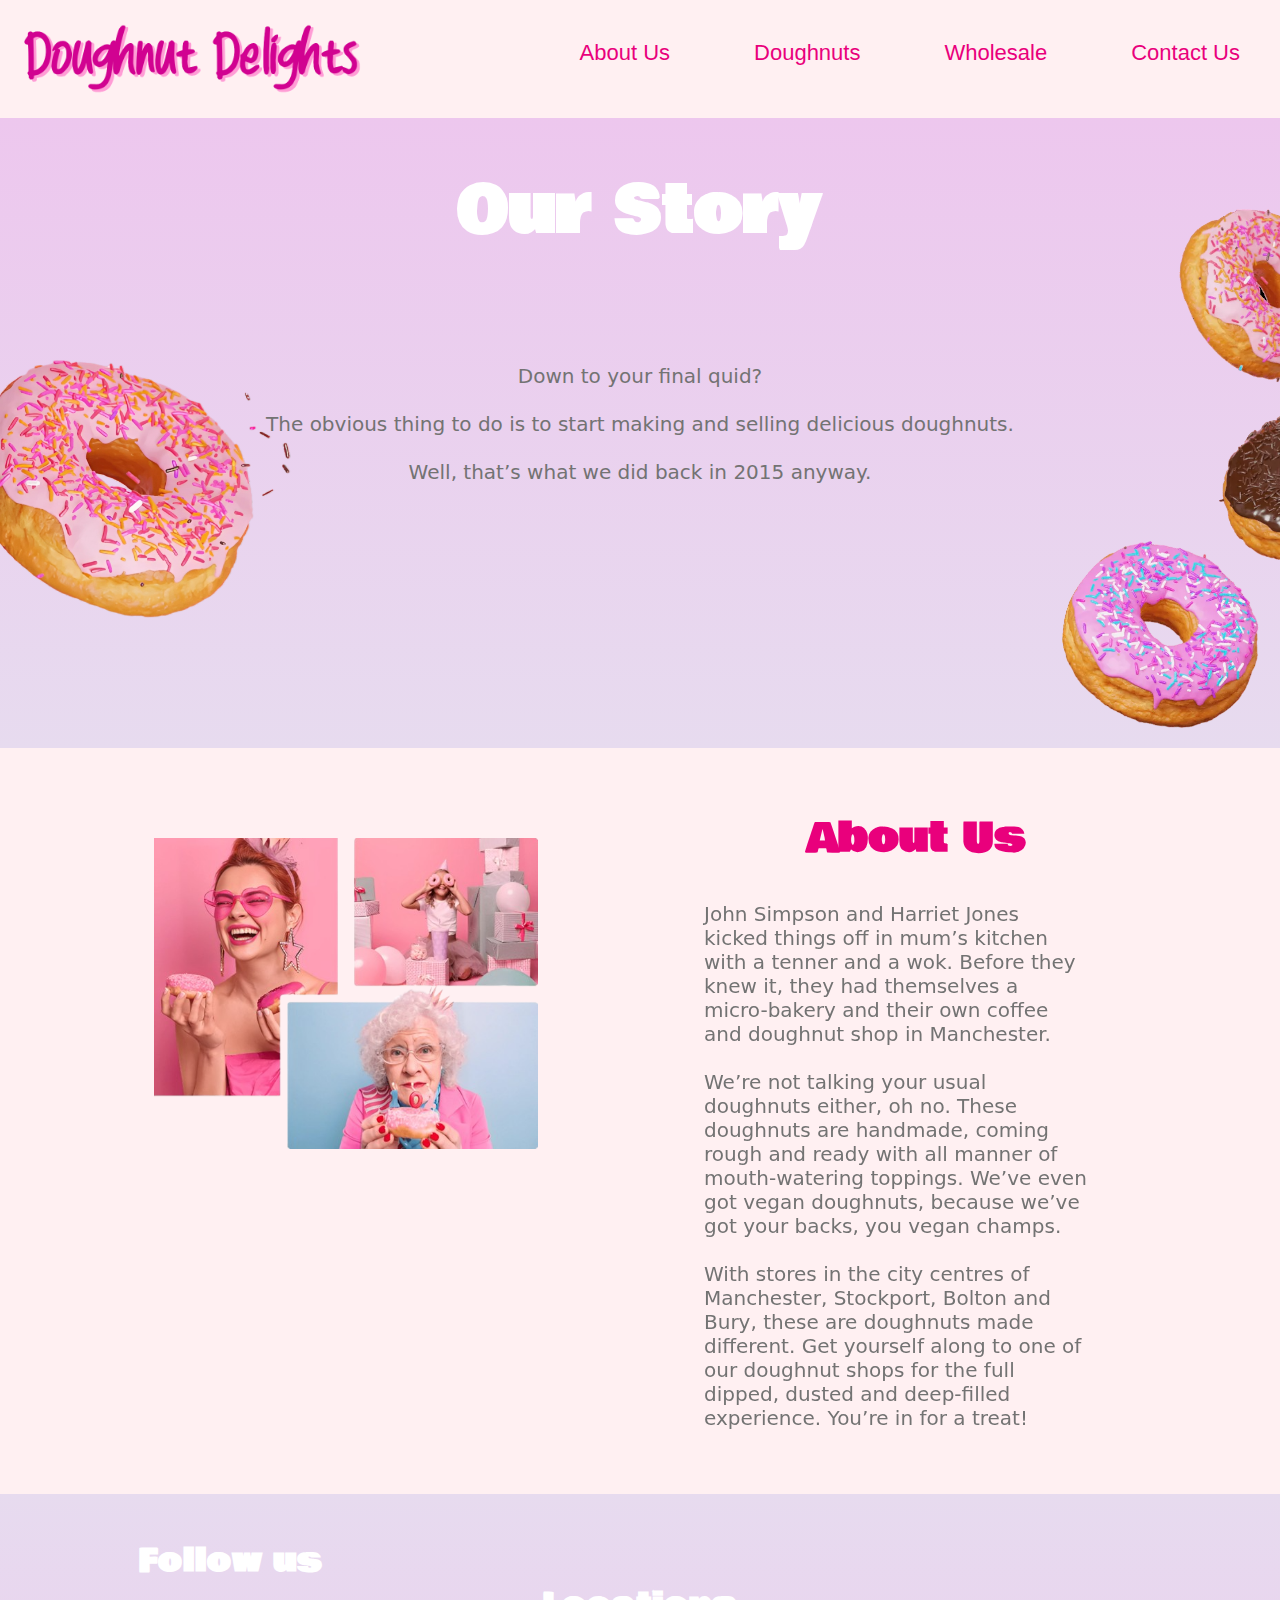
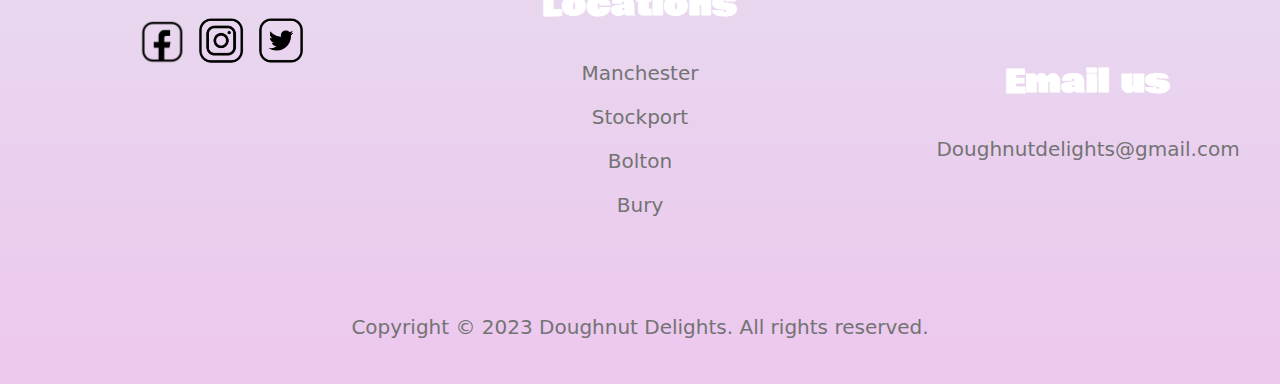
<file: AboutUs.html>
<!DOCTYPE html>
<html>
<head>
	<title>About Us</title>
    <link rel="icon" type="image/x-icon" href="assets/Favicon.ico"> <!-- Website icon-->
    <link href="https://unpkg.com/aos@2.3.1/dist/aos.css" rel="stylesheet"> <!-- Scroll animation link-->
    <link rel="stylesheet" href="https://cdnjs.cloudflare.com/ajax/libs/animate.css/4.1.1/animate.min.css"/>
    <link rel="preconnect" href="https://fonts.googleapis.com">
<link rel="preconnect" href="https://fonts.gstatic.com" crossorigin>
<link href="https://fonts.googleapis.com/css2?family=Bowlby+One&display=swap" rel="stylesheet">
    <meta name="viewport" content="width=device-width, initial-scale=1.0">
	<link href="AboutUs.css" rel="stylesheet" /> <!-- Links the html with the css-->
</head>
<body>
    <div class="grid-container">
        <!-- The header section starts here -->
        <div class="header">
            <a href="index.html"><img alt="Logo" src="assets/Logo.png" class="logo"></a> 
                <div class="navbar"> 
                    <a href="AboutUs.html">About Us</a>
                    <a href="Doughnuts.html">Doughnuts</a>
                    <a href="Wholesales.html">Wholesale</a>
                    <a href="ContactUs.html">Contact Us</a>
                </div>
        </div>
        <!-- The header section ends here -->

        <!-- The hero section starts here -->
        <div class="hero">
            <h1>Our Story</h1>
            <p>Down to your final quid?<br>
                <br>The obvious thing to do is to start making and selling delicious doughnuts.<br>
                <br>Well, that’s what we did back in 2015 anyway.</p>
                <img alt="donought" src="assets/AboutUsPageImg1.png" class="image1">
                <img alt="donought" src="assets/AboutUsPageImg2.png" class="image2">
        </div>
        <!-- The hero section ends here -->

        <!-- The main section starts here -->
        <div class="main" data-aos="zoom-in">
            <img alt="image" src="assets/AboutUsPageImg3.png" class="image3">
            <h2>About Us</h2>
            <p>John Simpson and Harriet Jones kicked things off in mum’s kitchen with a tenner and a wok. Before they knew it, they had themselves a micro-bakery and their own coffee and doughnut shop in Manchester.<br>
                <br>We’re not talking your usual doughnuts either, oh no. These doughnuts are handmade, coming rough and ready with all manner of mouth-watering toppings. We’ve even got vegan doughnuts, because we’ve got your backs, you vegan champs.<br>
                <br>With stores in the city centres of Manchester, Stockport, Bolton and Bury, these are doughnuts made different. Get yourself along to one of our doughnut shops for the full dipped, dusted and deep-filled experience. You’re in for a treat!</p>
        </div>
        <!-- The main section ends here -->

        <!-- The footer section starts here -->
        <div class="footer">
            <div class="followus">
                <h3>Follow us</h3>
                <a href="https://www.facebook.com/"><img alt="Facebook" src="assets/footer3.png" class="icons"></a>
                <a href="https://www.instagram.com/"><img alt="Instagram" src="assets/footer2.png" class="icons"></a>
                <a href="https://twitter.com/"><img alt="Twitter" src="assets/footer1.png" class="icons"></a>
            </div>

            <div class="location">
                <h3>Locations</h3>
                <a href="https://www.google.com/maps/place/Manchester/@53.4723272,-2.293502,12z/data=!3m1!4b1!4m6!3m5!1s0x487a4d4c5226f5db:0xd9be143804fe6baa!8m2!3d53.4807593!4d-2.2426305!16zL20vMDUyYnc"><p>Manchester</p></a>
                <a href="https://www.google.com/maps/place/Stockport/@53.4175607,-2.1840812,13z/data=!3m1!4b1!4m6!3m5!1s0x487a3515ca33c427:0xf418f67b823efe48!8m2!3d53.4106316!4d-2.1575332!16zL20vMDFyd2Zf"><p>Stockport</p></a>
                <a href="https://www.google.com/maps/place/Bolton/@53.589874,-2.489338,13z/data=!3m1!4b1!4m6!3m5!1s0x487b0629dc3b1c93:0xcaa40cfafe557822!8m2!3d53.5768647!4d-2.4282192!16zL20vMDF6ZnJ0"><p>Bolton</p></a>
                <a href="https://www.google.com/maps/place/Bury/@53.5972794,-2.3322285,13z/data=!3m1!4b1!4m6!3m5!1s0x487ba2d7be45c869:0x5ecbd6be7ddd28b4!8m2!3d53.5933498!4d-2.2966054!16zL20vMDFyd2Jk"><p>Bury</p></a>
            </div>

            <div class="email">
                <h3>Email us</h3>
                <p>Doughnutdelights@gmail.com</p>
            </div>
            <p class="copyright">Copyright © 2023 Doughnut Delights. All rights reserved.</p>
        </div>
        <!-- The footer section ends here -->
    </div>
    <!-- The script below links the js file with the html -->
    <script src="Doughnuts.js"></script>
    <script src="Doughnuts.js" defer></script>
    <script src="https://unpkg.com/aos@2.3.1/dist/aos.js"></script>
    <script>
        AOS.init();
      </script>
</body>
</html>
</file>
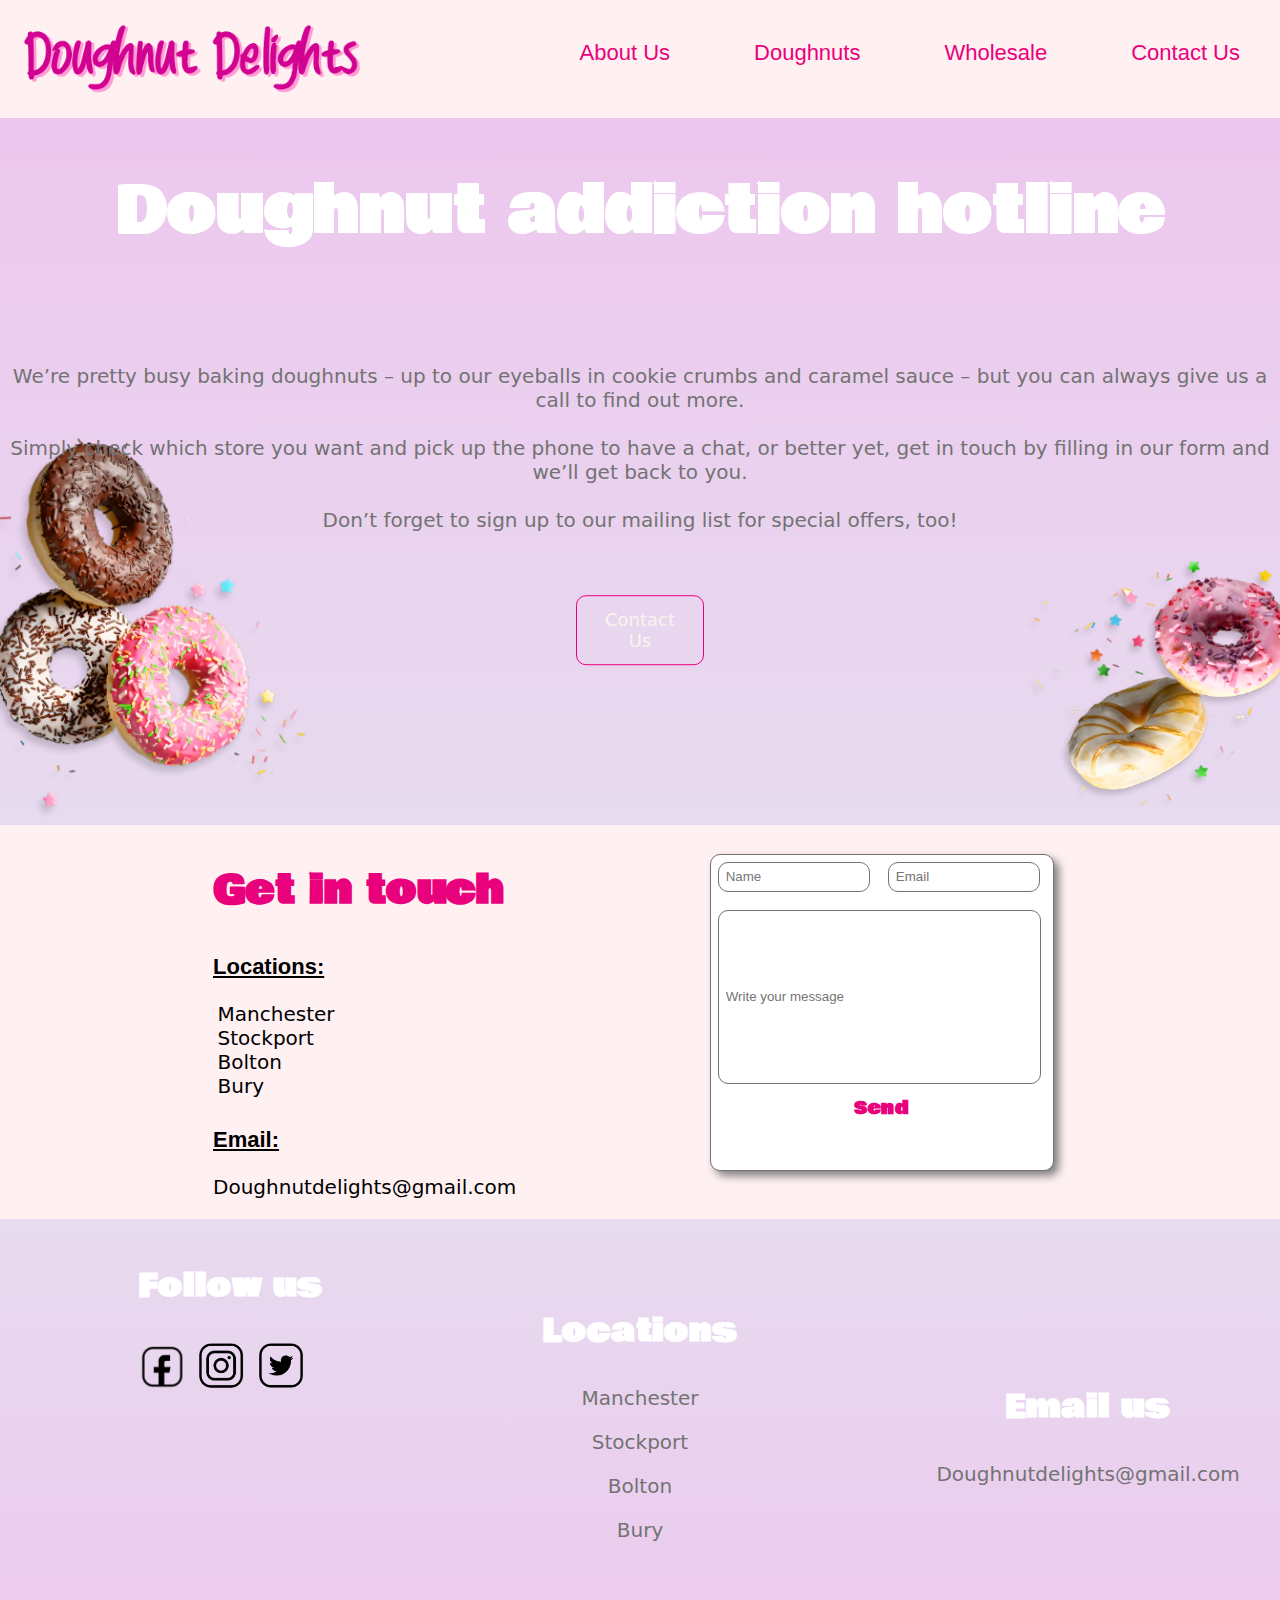
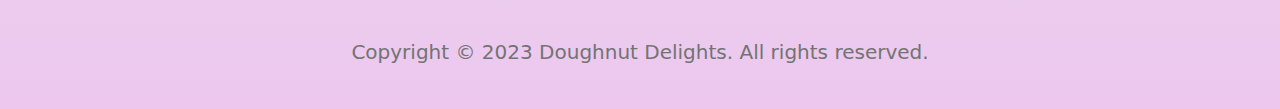
<file: ContactUs.html>
<!DOCTYPE html>
<html>
<head>
	<title>Contact Us</title>
    <link rel="icon" type="image/x-icon" href="assets/Favicon.ico"> <!-- Website icon-->
    <link href="https://unpkg.com/aos@2.3.1/dist/aos.css" rel="stylesheet"> <!-- Scroll animation link-->
    <link rel="stylesheet" href="https://cdnjs.cloudflare.com/ajax/libs/animate.css/4.1.1/animate.min.css"/>
    <link rel="preconnect" href="https://fonts.googleapis.com">
<link rel="preconnect" href="https://fonts.gstatic.com" crossorigin>
<link href="https://fonts.googleapis.com/css2?family=Bowlby+One&display=swap" rel="stylesheet">
    <meta name="viewport" content="width=device-width, initial-scale=1.0">
	<link href="ContactUs.css" rel="stylesheet" /> <!-- Links the html with the css-->
</head>
<body>
    <div class="grid-container">
        <!-- The header section starts here -->
        <div class="header">
            <a href="index.html"><img alt="Logo" src="assets/Logo.png" class="logo"></a> 
                <div class="navbar"> 
                    <a href="AboutUs.html">About Us</a>
                    <a href="Doughnuts.html">Doughnuts</a>
                    <a href="Wholesales.html">Wholesale</a>
                    <a href="ContactUs.html">Contact Us</a>
                </div>
        </div>
        <!-- The header section ends here -->

        <!-- The hero section starts here -->
        <div class="hero">
            <h1>Doughnut addiction hotline</h1>
            <p>We’re pretty busy baking doughnuts – up to our eyeballs in cookie crumbs and caramel sauce – but you can always give us a call to find out more.<br>
                <br>Simply check which store you want and pick up the phone to have a chat, or better yet, get in touch by filling in our form and we’ll get back to you.<br>
                <br>Don’t forget to sign up to our mailing list for special offers, too!</p>
                <a href="#main"><button class="button1">Contact Us</button></a>
                <img alt="donought" src="assets/ContactUsPage1.png" class="image1">
                <img alt="donought" src="assets/ContactUsPage2.png" class="image2">
        </div>
        <!-- The hero section ends here -->

        <!-- The main section starts here -->
        <div id="main">
            <h2>Get in touch</h2>
            <div class="main_location">
               <h4>Locations:</h4>
               <ul>
                <li>Manchester</li>
                <li>Stockport</li>
                <li>Bolton</li>
                <li>Bury</li>
              </ul>
            </div>
            <div class="main_email">
                <h4>Email:</h4>
                <p>Doughnutdelights@gmail.com</p>
            </div>
            
        </div>

        <div class="form">
            <input type="text" id="name" name="name" placeholder="Name">

            <input type="text" id="email" name="email" placeholder="Email"><br>

            <br><input type="text" id="message" name="message" placeholder="Write your message">

            

            <div class="popup" onclick="myFunction()">Send
                <span class="popuptext" id="myPopup">Your message has been sent</span>
              </div>
        </div>
        <!-- The main section ends here -->

        <!-- The footer section starts here -->
        <div class="footer">
            <div class="followus">
                <h3>Follow us</h3>
                <a href="https://www.facebook.com/"><img alt="Facebook" src="assets/footer3.png" class="icons"></a>
                <a href="https://www.instagram.com/"><img alt="Instagram" src="assets/footer2.png" class="icons"></a>
                <a href="https://twitter.com/"><img alt="Twitter" src="assets/footer1.png" class="icons"></a>
            </div>

            <div class="location">
                <h3>Locations</h3>
                <a href="https://www.google.com/maps/place/Manchester/@53.4723272,-2.293502,12z/data=!3m1!4b1!4m6!3m5!1s0x487a4d4c5226f5db:0xd9be143804fe6baa!8m2!3d53.4807593!4d-2.2426305!16zL20vMDUyYnc"><p>Manchester</p></a>
                <a href="https://www.google.com/maps/place/Stockport/@53.4175607,-2.1840812,13z/data=!3m1!4b1!4m6!3m5!1s0x487a3515ca33c427:0xf418f67b823efe48!8m2!3d53.4106316!4d-2.1575332!16zL20vMDFyd2Zf"><p>Stockport</p></a>
                <a href="https://www.google.com/maps/place/Bolton/@53.589874,-2.489338,13z/data=!3m1!4b1!4m6!3m5!1s0x487b0629dc3b1c93:0xcaa40cfafe557822!8m2!3d53.5768647!4d-2.4282192!16zL20vMDF6ZnJ0"><p>Bolton</p></a>
                <a href="https://www.google.com/maps/place/Bury/@53.5972794,-2.3322285,13z/data=!3m1!4b1!4m6!3m5!1s0x487ba2d7be45c869:0x5ecbd6be7ddd28b4!8m2!3d53.5933498!4d-2.2966054!16zL20vMDFyd2Jk"><p>Bury</p></a>
            </div>

            <div class="email">
                <h3>Email us</h3>
                <p>Doughnutdelights@gmail.com</p>
            </div>
            <p class="copyright">Copyright © 2023 Doughnut Delights. All rights reserved.</p>
        </div>
        <!-- The footer section ends here -->
    </div>
    <!-- The script below links the js file with the html -->
    <script src="Doughnuts.js"></script>
    <script src="Doughnuts.js" defer></script>
    <script src="https://unpkg.com/aos@2.3.1/dist/aos.js"></script>
    <script>
        AOS.init();
      </script>
</body>
</html>
</file>
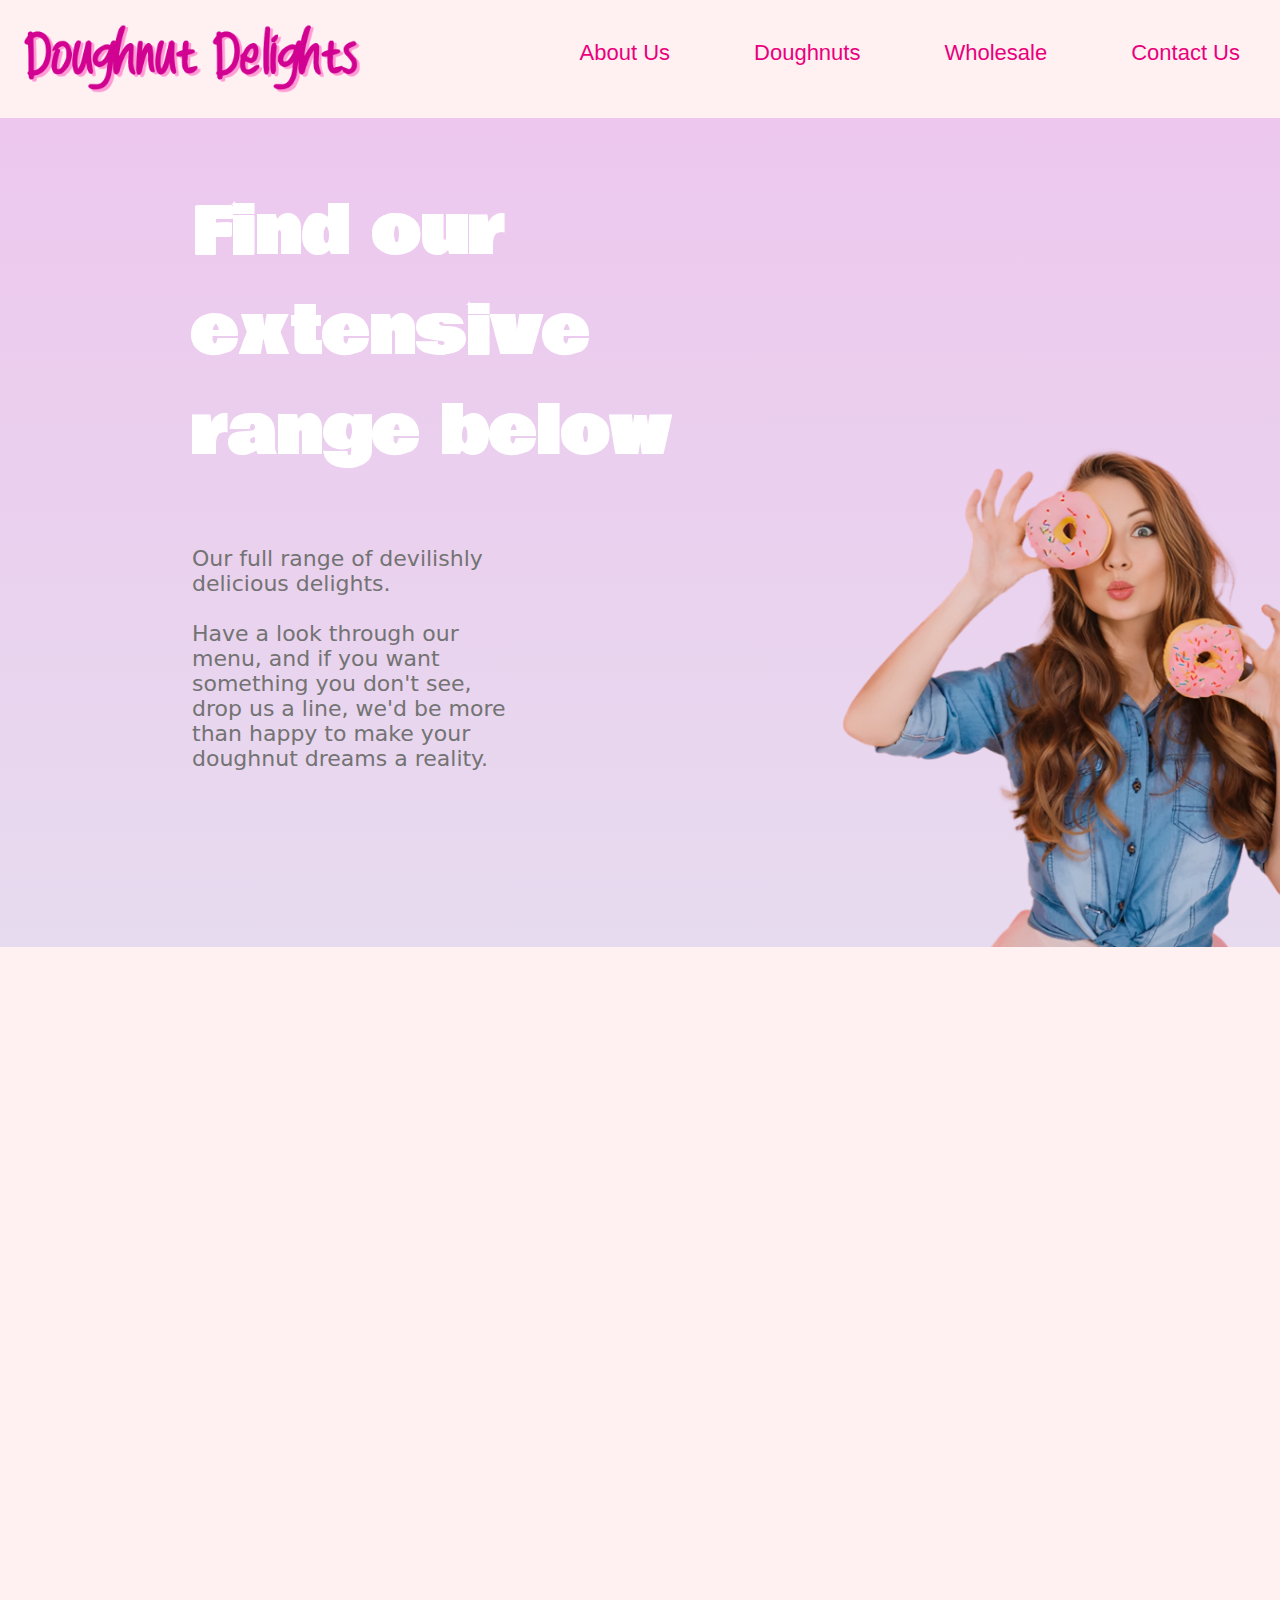
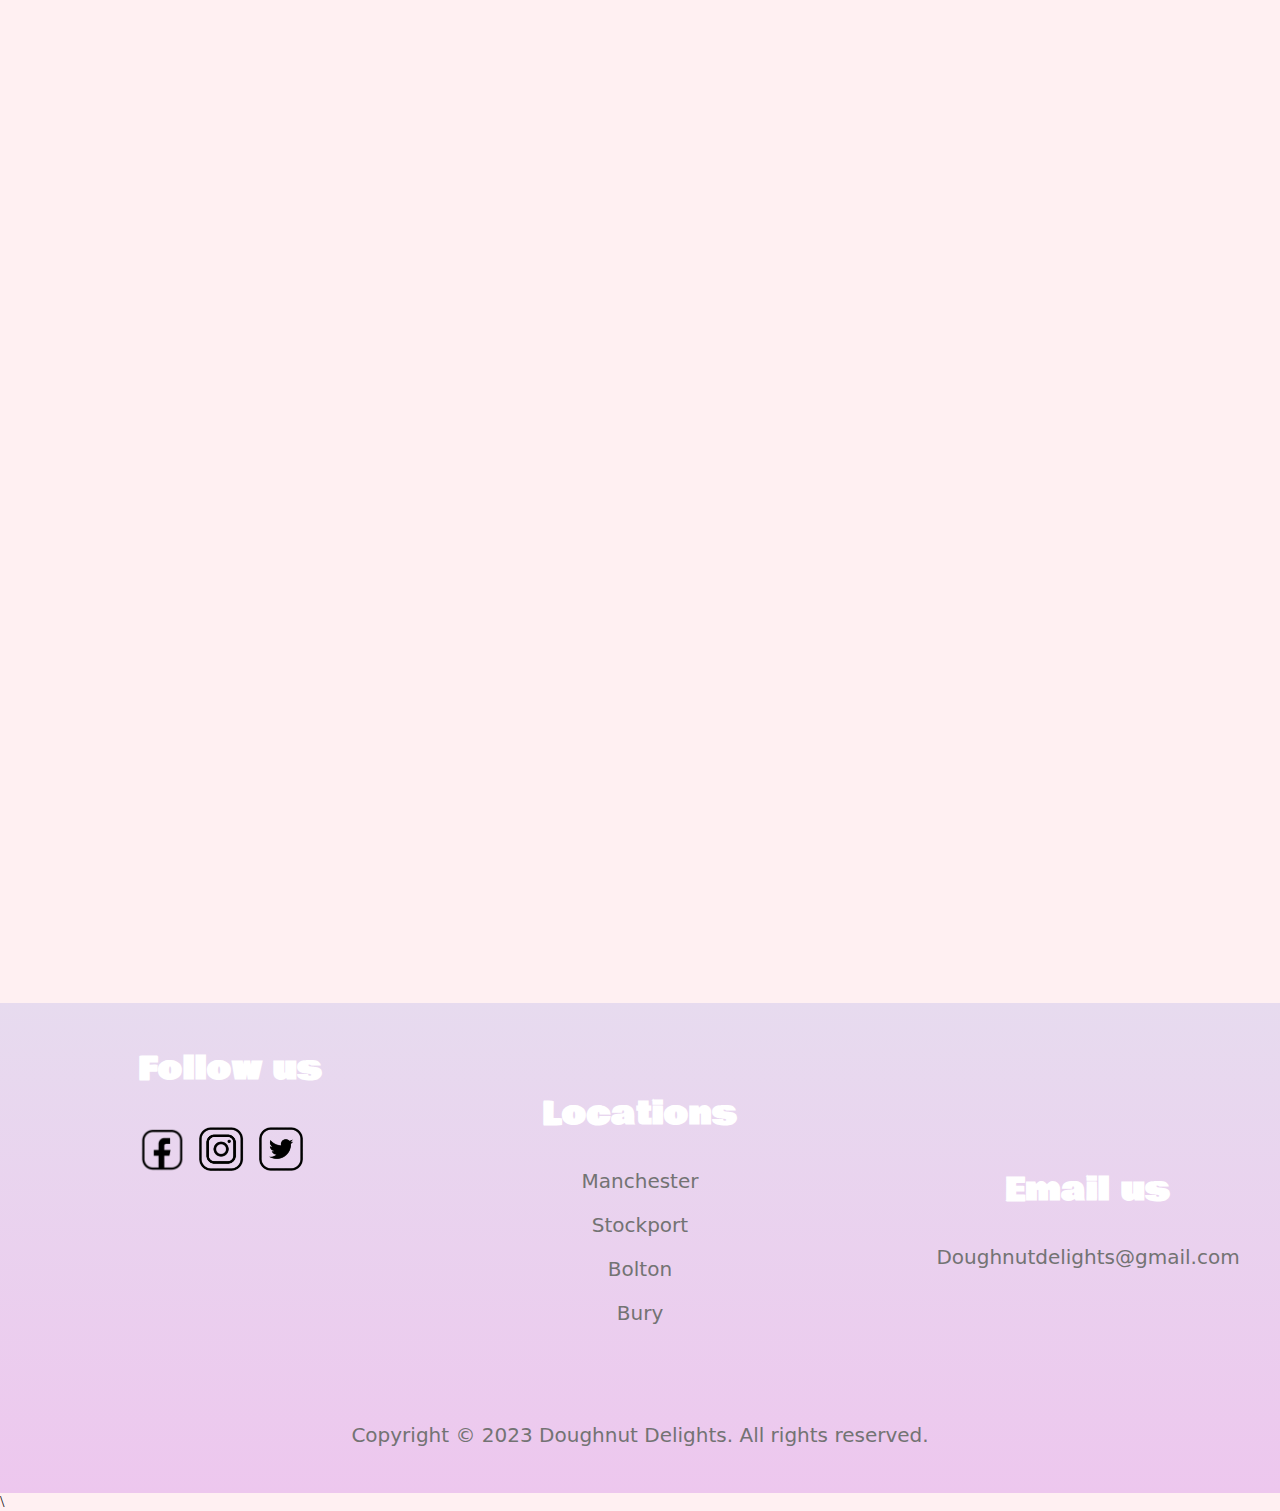
<file: Doughnuts.html>
<!DOCTYPE html>
<html>
<head>
	<title>Doughnuts Page</title>
    <link rel="icon" type="image/x-icon" href="assets/Favicon.ico"> <!-- Website icon-->
    <link href="https://unpkg.com/aos@2.3.1/dist/aos.css" rel="stylesheet"> <!-- Scroll animation link-->
    <link rel="stylesheet" href="https://cdnjs.cloudflare.com/ajax/libs/animate.css/4.1.1/animate.min.css"/>
    <link rel="preconnect" href="https://fonts.googleapis.com">
<link rel="preconnect" href="https://fonts.gstatic.com" crossorigin>
<link href="https://fonts.googleapis.com/css2?family=Bowlby+One&display=swap" rel="stylesheet">
    <meta name="viewport" content="width=device-width, initial-scale=1.0">
	<link href="Doughnuts.css" rel="stylesheet" /> <!-- Links the html with the css-->
</head>
<body>
    
    <div class="grid-container">\
        <!-- The header section starts here -->
        <div class="header">
            <a href="index.html"><img alt="Logo" src="assets/Logo.png" class="logo"></a> 
                <div class="navbar"> 
                    <a href="AboutUs.html">About Us</a>
                    <a href="Doughnuts.html">Doughnuts</a>
                    <a href="Wholesales.html">Wholesale</a>
                    <a href="ContactUs.html">Contact Us</a>
                </div>
        </div>
        <!-- The header section ends here -->

        <!-- The hero section starts here -->
        <div class="hero">
            <h1>Find our extensive range below</h1>
            <p>Our full range of devilishly delicious delights.<br>
                <br>Have a look through our menu, and if you want something you don't see, drop us a line, we'd be more than happy to make your doughnut dreams a reality.</p>
                <img alt="Hand" src="assets/DoughnutsPage.png" class="image1">
        </div>
        <!-- The hero section ends here -->

        <!-- The main section starts here -->
        <div class="content1" data-aos="fade-right">
            <div class="animate__animated animate__slideInLeft animate__repeat-1">
                <div class="background1">
                    <img  alt="Maltesers" src="assets/Doughnut1.png" class="malteser"> 
                    <h4>The Maltesers</h4> 
                    <p>This is an amazing ring doughnut topped in Chocolate and finished with halves of Malteser. Contains, Gluten, Eggs, Milk, Nuts</p>
                </div>
            </div>
        </div>

        <div class="content2" data-aos="fade-left">
            <div class="animate__animated animate__slideInRight animate__repeat-1">
                <div class="background2">
                    <img  alt="Classic Selection" src="assets/Doughnut5.png" class="classic">
                    <h4>Classic Selection</h4> 
                    <p>Our super soft doughnut is anything but plain, it is the original treat but executed exceptionally we also offer strawberry Jam or Lemon Curd Contains, Gluten, Eggs, Milk</p>
                </div>
            </div>
        </div>

        <div class="content3" data-aos="fade-right">
            <div class="animate__animated animate__slideInLeft animate__repeat-1">
                <div class="background3">
                    <img  alt="Lemon Meringue" src="assets/Doughnut7.png" class="LemonMeringue"> 
                    <h4>Lemon Meringue</h4> 
                    <p>Full of Lemon curd topped with freshly made meringue this is your favorite dessert gone doughnut !! Contains, Gluten, Eggs, Milk</p>
                </div>
            </div>
        </div>

        <div class="content4" data-aos="fade-left">
            <div class="animate__animated animate__slideInRight animate__repeat-1">
                <div class="background4">
                    <img  alt="Lotus" src="assets/Doughnut3.png" class="lotus"> 
                    <h4>The Lotus</h4> 
                    <p>A soft ring doughnut, topped with a Lotus Biscoff sauce, dipped in Biscoff and finished with half a Biscoff biscuit. Contains, Gluten, Milks and Eggs</p>
                </div>
            </div>
        </div>

        <div class="content5" data-aos="fade-right">
            <div class="animate__animated animate__slideInLeft animate__repeat-1">
                <div class="background5">
                    <img  alt="Oreo" src="assets/Doughnut6.png" class="oreo"> 
                    <h4>Oreo Cookie</h4> 
                    <p>This is a soft ring topped with frosting, dipped in Oreo crumb and Oreo buttercream. Contains, Gluten, Milk and Eggs</p>
                </div> 
            </div>
        </div>

        <div class="content6" data-aos="fade-left">
            <div class="animate__animated animate__slideInRight animate__repeat-1">
                <div class="background6">
                    <img  alt="Lemon Drizzler" src="assets/Doughnut4.png" class="LemonDrizzler"> 
                    <h4>Lemon Drizzler</h4> 
                    <p>Our amazing doughnut filled With zingy Lemon Curd and topped with a sweet lemon glaze. Contains, Gluten, Milk and Eggs</p>
                </div>
            </div>
        </div>

        <div class="content7" data-aos="fade-right">
            <div class="animate__animated animate__slideInLeft animate__repeat-1">
                <div class="background7">
                    <img  alt="Chocolate Orange" src="assets/Doughnut2.png" class="orange">
                    <h4>Chocolate Orange</h4> 
                    <p>The perfect flavour combination, an orange buttercream, with a chocolate topping and drizzles of orange icing. Contains, Gluten, Eggs, Milk</p>
                </div> 
            </div>
        </div>

        <div class="content8" data-aos="fade-left">
            <div class="animate__animated animate__slideInRight animate__repeat-1">
                <div class="background8">
                        <img  alt="Banoffee" src="assets/Doughnut8.png" class="banoffee">
                    <h4>Banoffee</h4> 
                    <p>This is a great take on the favorite dessert. With a banana buttercream, topped with Homemade salted caramel and finished with Banana crumb</p>
                </div> 
            </div>
        </div>
        <!-- The main section ends here -->

        <!-- The footer section starts here -->
        <div class="footer">
            <div class="followus">
                <h3>Follow us</h3>
                <a href="https://www.facebook.com/"><img alt="Facebook" src="assets/footer3.png" class="icons"></a>
                <a href="https://www.instagram.com/"><img alt="Instagram" src="assets/footer2.png" class="icons"></a>
                <a href="https://twitter.com/"><img alt="Twitter" src="assets/footer1.png" class="icons"></a>
            </div>

            <div class="location">
                <h3>Locations</h3>
                <a href="https://www.google.com/maps/place/Manchester/@53.4723272,-2.293502,12z/data=!3m1!4b1!4m6!3m5!1s0x487a4d4c5226f5db:0xd9be143804fe6baa!8m2!3d53.4807593!4d-2.2426305!16zL20vMDUyYnc"><p>Manchester</p></a>
                <a href="https://www.google.com/maps/place/Stockport/@53.4175607,-2.1840812,13z/data=!3m1!4b1!4m6!3m5!1s0x487a3515ca33c427:0xf418f67b823efe48!8m2!3d53.4106316!4d-2.1575332!16zL20vMDFyd2Zf"><p>Stockport</p></a>
                <a href="https://www.google.com/maps/place/Bolton/@53.589874,-2.489338,13z/data=!3m1!4b1!4m6!3m5!1s0x487b0629dc3b1c93:0xcaa40cfafe557822!8m2!3d53.5768647!4d-2.4282192!16zL20vMDF6ZnJ0"><p>Bolton</p></a>
                <a href="https://www.google.com/maps/place/Bury/@53.5972794,-2.3322285,13z/data=!3m1!4b1!4m6!3m5!1s0x487ba2d7be45c869:0x5ecbd6be7ddd28b4!8m2!3d53.5933498!4d-2.2966054!16zL20vMDFyd2Jk"><p>Bury</p></a>
            </div>

            <div class="email">
                <h3>Email us</h3>
                <p>Doughnutdelights@gmail.com</p>
            </div>
            <p class="copyright">Copyright © 2023 Doughnut Delights. All rights reserved.</p>
        </div>
        <!-- The footer section ends here -->
    </div>
    <!-- The script below links the js file with the html -->
    <script src="Doughnuts.js"></script>
    <script src="Doughnuts.js" defer></script>
    <script src="https://unpkg.com/aos@2.3.1/dist/aos.js"></script>
    <script>
        AOS.init();
      </script>
</body>
</html>
</file>
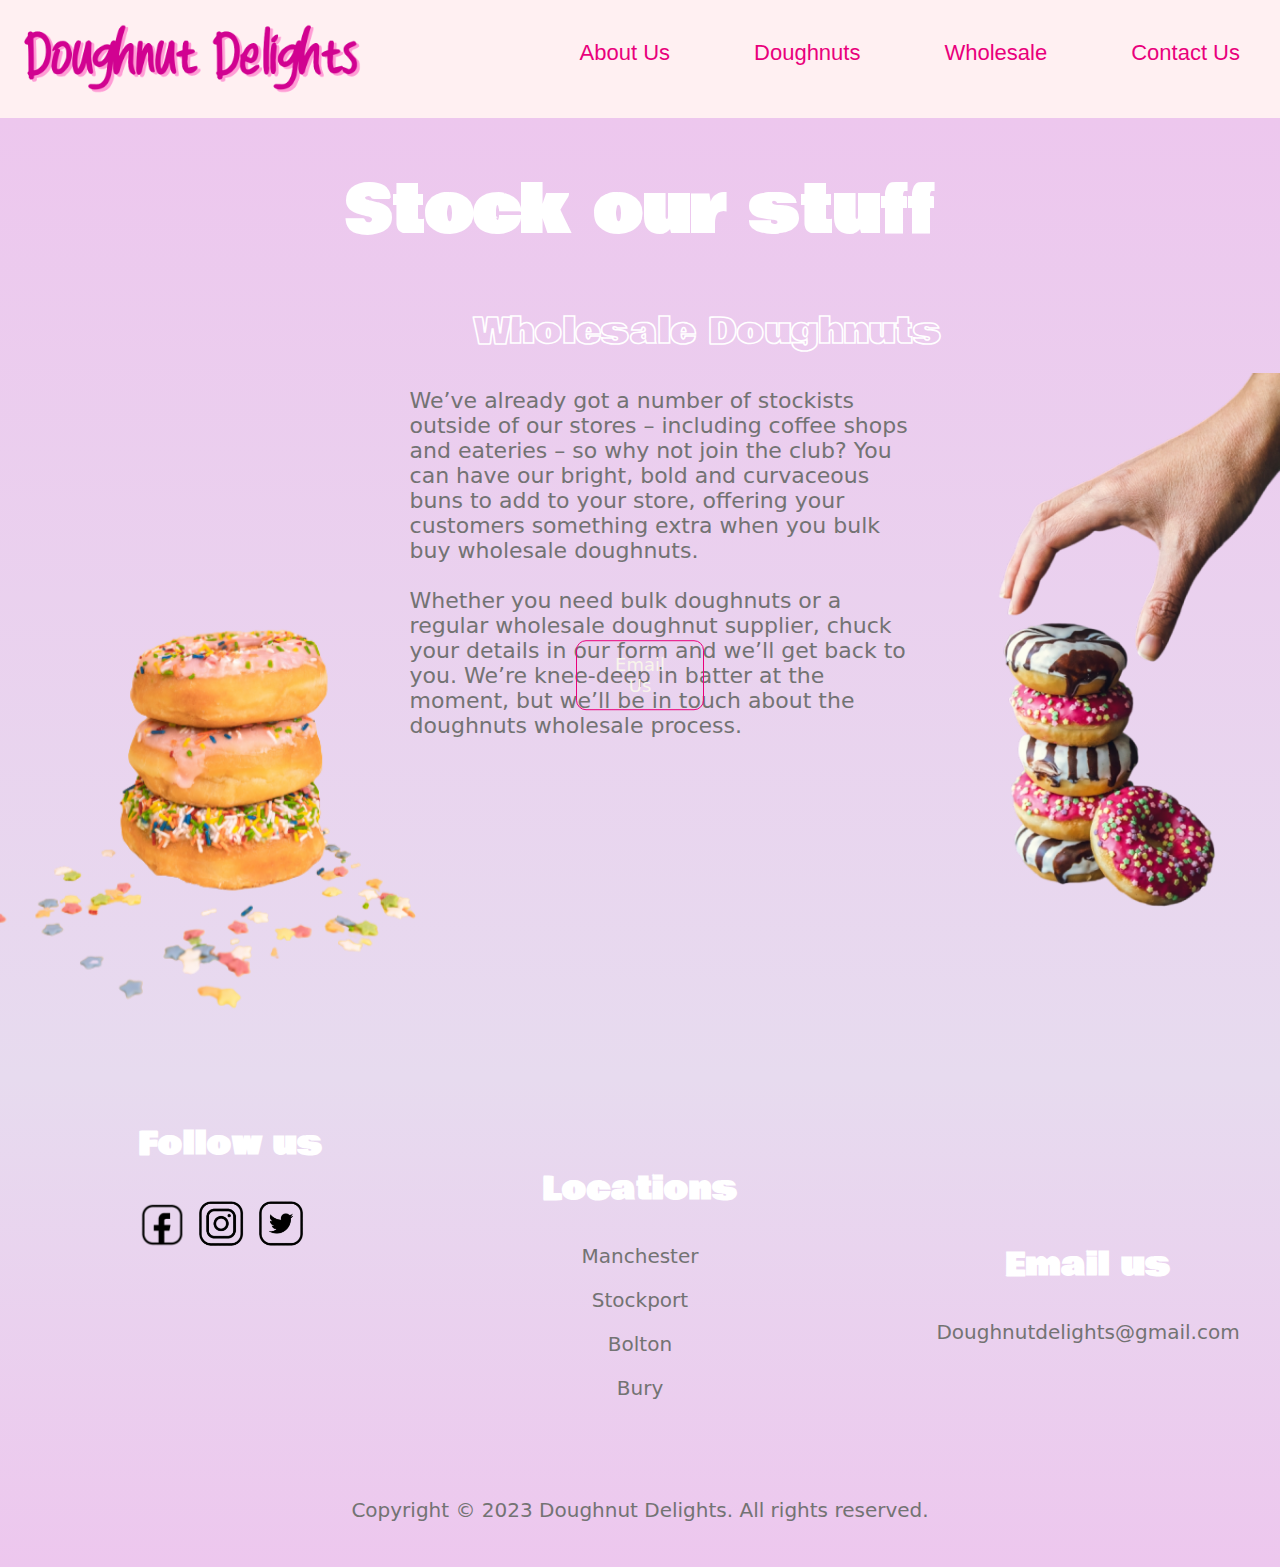
<file: Wholesales.html>
<!DOCTYPE html>
<html>
<head>
	<title>Wholesales</title>
    <link rel="icon" type="image/x-icon" href="assets/Favicon.ico"> <!-- Website icon-->
    <link href="https://unpkg.com/aos@2.3.1/dist/aos.css" rel="stylesheet"> <!-- Scroll animation link-->
    <link rel="stylesheet" href="https://cdnjs.cloudflare.com/ajax/libs/animate.css/4.1.1/animate.min.css"/>
    <link rel="preconnect" href="https://fonts.googleapis.com">
<link rel="preconnect" href="https://fonts.gstatic.com" crossorigin>
<link href="https://fonts.googleapis.com/css2?family=Bowlby+One&display=swap" rel="stylesheet">
    <meta name="viewport" content="width=device-width, initial-scale=1.0">
	<link href="Wholesales.css" rel="stylesheet" /> <!-- Links the html with the css-->
</head>
<body>
    <div class="grid-container">
        <!-- The header section starts here -->
        <div class="header">
            <a href="index.html"><img alt="Logo" src="assets/Logo.png" class="logo"></a> 
                <div class="navbar"> 
                    <a href="AboutUs.html">About Us</a>
                    <a href="Doughnuts.html">Doughnuts</a>
                    <a href="Wholesales.html">Wholesale</a>
                    <a href="ContactUs.html">Contact Us</a>
                </div>
        </div>
        <!-- The header section ends here -->

        <!-- The hero section starts here -->
        <div class="hero">
            <h1>Stock our stuff</h1>
            <h2>Wholesale Doughnuts</h2>
            <p>We’ve already got a number of stockists outside of our stores – including coffee shops and eateries – so why not join the club? You can have our bright, bold and curvaceous buns to add to your store, offering your customers something extra when you bulk buy wholesale doughnuts.<br>
            <br>Whether you need bulk doughnuts or a regular wholesale doughnut supplier, chuck your details in our form and we’ll get back to you. We’re knee-deep in batter at the moment, but we’ll be in touch about the doughnuts wholesale process.</p>
            <div>
                <a href="ContactUs.html"><button class="button2">Email Us</button></a>
            </div>
            <img alt="Image" src="assets/WholesalePage.png" class="wholesales">
            <img alt="Image" src="assets/wholesalesImg2.png" class="wholesales2">
        </div>
        <!-- The hero section ends here -->

        <!-- The footer section starts here -->
        <div class="footer">
            <div class="followus">
                <h3>Follow us</h3>
                <a href="https://www.facebook.com/"><img alt="Facebook" src="assets/footer3.png" class="icons"></a>
                <a href="https://www.instagram.com/"><img alt="Instagram" src="assets/footer2.png" class="icons"></a>
                <a href="https://twitter.com/"><img alt="Twitter" src="assets/footer1.png" class="icons"></a>
            </div>

            <div class="location">
                <h3>Locations</h3>
                <a href="https://www.google.com/maps/place/Manchester/@53.4723272,-2.293502,12z/data=!3m1!4b1!4m6!3m5!1s0x487a4d4c5226f5db:0xd9be143804fe6baa!8m2!3d53.4807593!4d-2.2426305!16zL20vMDUyYnc"><p>Manchester</p></a>
                <a href="https://www.google.com/maps/place/Stockport/@53.4175607,-2.1840812,13z/data=!3m1!4b1!4m6!3m5!1s0x487a3515ca33c427:0xf418f67b823efe48!8m2!3d53.4106316!4d-2.1575332!16zL20vMDFyd2Zf"><p>Stockport</p></a>
                <a href="https://www.google.com/maps/place/Bolton/@53.589874,-2.489338,13z/data=!3m1!4b1!4m6!3m5!1s0x487b0629dc3b1c93:0xcaa40cfafe557822!8m2!3d53.5768647!4d-2.4282192!16zL20vMDF6ZnJ0"><p>Bolton</p></a>
                <a href="https://www.google.com/maps/place/Bury/@53.5972794,-2.3322285,13z/data=!3m1!4b1!4m6!3m5!1s0x487ba2d7be45c869:0x5ecbd6be7ddd28b4!8m2!3d53.5933498!4d-2.2966054!16zL20vMDFyd2Jk"><p>Bury</p></a>
            </div>

            <div class="email">
                <h3>Email us</h3>
                <p>Doughnutdelights@gmail.com</p>
            </div>
            <p class="copyright">Copyright © 2023 Doughnut Delights. All rights reserved.</p>
        </div>
        <!-- The footer section ends here -->
    </div>   
    <!-- The script below links the js file with the html -->
    <script src="Doughnuts.js"></script>
    <script src="Doughnuts.js" defer></script>
    <script src="https://unpkg.com/aos@2.3.1/dist/aos.js"></script>
    <script>
        AOS.init();
      </script>
</body>
</html>
</file>
<file: AboutUs.css>
/* Grid-container class for the website */
.grid-container{
    display: grid;
    grid-template-columns: auto auto auto auto auto auto;
}

/* Header class for the header section*/
.header{
    grid-column-start: 1 ;
    grid-column-end: 7 ;
    grid-row-start:1;
    grid-row-end: 2;
}

/* Hero class for the hero section */
.hero{
    grid-column-start: 1 ;
    grid-column-end: 7 ;
    grid-row-start:2;
    grid-row-end: 3;
}

/* Main class for the main section */
.main{
    grid-column-start: 1 ;
    grid-column-end: 7 ;
    grid-row-start:3;
    grid-row-end: 4;
}

/* Footer class for the footer section */
.footer{
    grid-column-start: 1 ;
    grid-column-end: 7 ;
    grid-row-start:4;
    grid-row-end: 5;
}

/* Body class */
body{
    margin: 0px;
    background-color: #FFF0F2;
}

/* Logo class */
.logo{
    width: 350px;
    margin: 20px;
    float: left;
}

/* Navigation Bar class */
.navbar{
    float: right;

}

/* A tag inside the navigation bar class*/
.navbar a{
    font-family: 'Open Sans', 'Helvetica Neue', sans-serif;
    color: #E9007C;
    font-size: 22px;
    text-decoration: none;
    display:inline-flex;
    align-items: center;
    justify-content: space-between;
    padding: 20px;
    margin: 20px;
}

/* Hero class*/
.hero{
    background-image: linear-gradient(#EDC7EE, #E7DBEF);
}

/* H1 tag inside the hero class */
.hero h1{
    font-family: 'Bowlby One', cursive;
    color: white;
    font-size: 4rem;
    text-align: center;
}

/* P tag inside the hero class */
.hero p{
    font-family: system-ui, -apple-system, BlinkMacSystemFont, 'Segoe UI', Roboto, Oxygen, Ubuntu, Cantarell, 'Open Sans', 'Helvetica Neue', sans-serif;
    color: #737373;
    font-size: 20px;
    text-align: center;
    margin-top: 8%;
}

/* Image class */
.image1{
    width: 25%;
    float: left;
    margin-top: -12%;
}

/* Image class */
.image2{
    width: 20%;
    float: right;
    margin-top: -27%;
}

/* Image class */
.image3{
    width: 30%;
    margin-top: 7%;
    margin-left: 12%;
    -webkit-transition: all 1s ease;
    -moz-transition: all 1s ease;
    -ms-transition: all 1s ease;
    transition: all 1s ease;
}

/* Image hover class */
.image3:hover{
    width: 31%;
}

/* H2 tag inside the main class */
.main h2{
    font-family: 'Bowlby One', cursive;
    color: #E9007C;
    font-size: 40px;
    margin-left: 63%;
    margin-top: -27%;
}

/* P tag inside the main class */
.main p{
    font-family: system-ui, -apple-system, BlinkMacSystemFont, 'Segoe UI', Roboto, Oxygen, Ubuntu, Cantarell, 'Open Sans', 'Helvetica Neue', sans-serif;
    color: #737373;
    font-size: 20px;
    width: 30%;
    margin-left: 55%;
    margin-bottom: 5%;
}

/* Footer section */
.footer{
    background-image: linear-gradient(#E7DBEF, #EDC7EE);
}

/* Followus class */
.followus{
    font-family: 'Bowlby One', cursive;
    color: white;
    font-size: 27px;
    padding: 10px;
    margin-left: 10%;
}

/* Icons class */
.icons{
    width: 50px;
}

/* Location class */
.location{
    font-family: 'Bowlby One', cursive;
    color: white;
    font-size: 27px;
    text-align: center;
    margin-top: -11%;
}

/* A tag inside the location class class */
.location a{
    font-family: system-ui, -apple-system, BlinkMacSystemFont, 'Segoe UI', Roboto, Oxygen, Ubuntu, Cantarell, 'Open Sans', 'Helvetica Neue', sans-serif;
    color: #737373;
    font-size: 20px;
    text-decoration: none;
}

/* Email class */
.email{
    font-family: 'Bowlby One', cursive;
    color: white;
    font-size: 27px;
    margin-left: 70%;
    margin-top: -15%;
    text-align: center;
}

/* P tag inside the email class */
.email p{
    font-family: system-ui, -apple-system, BlinkMacSystemFont, 'Segoe UI', Roboto, Oxygen, Ubuntu, Cantarell, 'Open Sans', 'Helvetica Neue', sans-serif;
    color: #737373;
    font-size: 20px;
    
}

/* Copyright class */
.copyright{
    font-family: system-ui, -apple-system, BlinkMacSystemFont, 'Segoe UI', Roboto, Oxygen, Ubuntu, Cantarell, 'Open Sans', 'Helvetica Neue', sans-serif;
    color: #737373;
    font-size: 20px;
    text-align: center;
    padding: 2%;
    margin-top: 10%;
}
</file>
<file: ContactUs.css>
/* Grid-container class for the website */
.grid-container{
    display: grid;
    grid-template-columns: auto auto auto auto auto auto;
}

/* Header class for the header section*/
.header{
    grid-column-start: 1 ;
    grid-column-end: 7 ;
    grid-row-start:1;
    grid-row-end: 2;
}

/* Hero class for the hero section */
.hero{
    grid-column-start: 1 ;
    grid-column-end: 7 ;
    grid-row-start:2;
    grid-row-end: 3;
}

/* Main id for the main section */
#main{
    grid-column-start: 1 ;
    grid-column-end: 4 ;
    grid-row-start:3;
    grid-row-end: 4;
}

/* Form class for the main section */
.form{
    grid-column-start: 4 ;
    grid-column-end: 7 ;
    grid-row-start:3;
    grid-row-end: 4;
}

/* Footer class for the footer section */
.footer{
    grid-column-start: 1 ;
    grid-column-end: 7 ;
    grid-row-start:4;
    grid-row-end: 5;
}

/* Body class */
body{
    margin: 0px;
    background-color: #FFF0F2;
}

/* Logo class */
.logo{
    width: 350px;
    margin: 20px;
    float: left;
}

/* Navigation Bar class */
.navbar{
    float: right;

}

/* A tag inside the navigation bar class*/
.navbar a{
    font-family: 'Open Sans', 'Helvetica Neue', sans-serif;
    color: #E9007C;
    font-size: 22px;
    text-decoration: none;
    display:inline-flex;
    align-items: center;
    justify-content: space-between;
    padding: 20px;
    margin: 20px;
}

/* Hero class*/
.hero{
    background-image: linear-gradient(#EDC7EE, #E7DBEF);
}

/* H1 tag inside the hero class */
.hero h1{
    font-family: 'Bowlby One', cursive;
    color: white;
    font-size: 4rem;
    text-align: center;
}

/* P tag inside the hero class */
.hero p{
    font-family: system-ui, -apple-system, BlinkMacSystemFont, 'Segoe UI', Roboto, Oxygen, Ubuntu, Cantarell, 'Open Sans', 'Helvetica Neue', sans-serif;
    color: #737373;
    font-size: 20px;
    text-align: center;
    margin-top: 8%;
}

/* Image class */
.image2{
    width: 25%;
    float: left;
    margin-top: -10%;
}

/* Image class */
.image1{
    width: 20%;
    float: right;
}

/* Button class */
.button1{
    width: 10%;
    background-color: transparent;
    color: #F8F5EB;
    font-family: system-ui, -apple-system, BlinkMacSystemFont, 'Segoe UI', Roboto, Oxygen, Ubuntu, Cantarell, 'Open Sans', 'Helvetica Neue', sans-serif;
    font-size: 18px;
    border: 1px solid #E9007C;
    padding: 1% 2%;
    text-align: center;
    border-radius: 10px;
    position: absolute;
    top: 70%;
    left: 50%;
    transform: translate(-50%, -50%);
    -webkit-transition: all 1s ease;
    -moz-transition: all 1s ease;
    -ms-transition: all 1s ease;
    transition: all 1s ease;
}
/* Button class hover */
.button1:hover{
    width: 11%;
}

/* H2 tag inside the main id */
#main h2{
    width: 100%;
    font-family: 'Bowlby One', cursive;
    color: #E9007C;
    font-size: 40px;
    margin-left: 30%;
}

/* H4 tag inside the main_location class */
.main_location h4{
    font-family: 'Fredoka', sans-serif;
    margin-left: 30%;
    text-decoration: underline;
    font-size: 22px;
}

/* An unordered list inside the main_location class */
.main_location ul{
    margin-top: -1%;
}

/* A list inside the main_location class */
.main_location ul li{
    list-style-type: none;
    font-family: system-ui, -apple-system, BlinkMacSystemFont, 'Segoe UI', Roboto, Oxygen, Ubuntu, Cantarell, 'Open Sans', 'Helvetica Neue', sans-serif ;
    margin-left: 26.5%;
    font-size: 20px;
}

/* H4 tag inside the main_email class */
.main_email h4{
    font-family: 'Fredoka', sans-serif;
    margin-left: 30%;
    text-decoration: underline;
    font-size: 22px;
}

/* P tag inside the main_email class */
.main_email p{
    list-style-type: none;
    font-family: system-ui, -apple-system, BlinkMacSystemFont, 'Segoe UI', Roboto, Oxygen, Ubuntu, Cantarell, 'Open Sans', 'Helvetica Neue', sans-serif ;
    margin-left: 30%;
    font-size: 20px;
    margin-top: -1%;
}

/* Form class */
.form{
    width: 60%;
    height: 80%;
    background-color: white;
    border: 1px solid #737373;
    border-radius: 10px;
    margin-top: 5%;
    box-shadow: 5px 5px 8px grey;
}

/*  Name id */
#name{
    width: 40%;
    border: 1px solid #737373;
    margin: 2%;
    border-radius: 10px;
    padding: 2%;
}

/*  Email id */
#email{
    width: 40%;
    border: 1px solid #737373;
    margin: 2%;
    border-radius: 10px;
    padding: 2%;
}

/*  Message id */
#message{
    border: 1px solid #737373;
    width: 90%;
    height: 50%;
    margin-left: 2%;
    margin-top: -2%;
    border-radius: 10px;
    padding: 2%;
}

/*  Popup class */
.popup {
    width: 20%;
    height: 10%;
    color: #E9007C;
    font-family: 'Bowlby One', cursive;
    font-size: 18px;
    font-weight: bold;
    border: none;
    text-align: center;
    margin-top: 3%;
    margin-left: 40%;
    position: relative;
    display: inline-block;
    cursor: pointer;
    -webkit-user-select: none;
    -moz-user-select: none;
    -ms-user-select: none;
    user-select: none;
  }

  /*  Popup and popuptext classes */
.popup .popuptext {
    visibility: hidden;
    width: 200px;
    background-color: #555;
    color: #fff;
    text-align: center;
    border-radius: 6px;
    padding: 8px 0;
    position: absolute;
    z-index: 1;
    bottom: 125%;
    left: 50%;
    margin-left: -80px;
  }
  
  /* Popup arrow */
  .popup .popuptext::after {
    content: "";
    position: absolute;
    top: 100%;
    left: 50%;
    margin-left: -5px;
    border-width: 5px;
    border-style: solid;
    border-color: #555 transparent transparent transparent;
  }
  
  /*  Popup and show classes */
  .popup .show {
    visibility: visible;
    -webkit-animation: fadeIn 1s;
    animation: fadeIn 1s;
  }
  
/*  Animation effect*/
  @-webkit-keyframes fadeIn {
    from {opacity: 0;} 
    to {opacity: 1;}
  }
  
  @keyframes fadeIn {
    from {opacity: 0;}
    to {opacity:1 ;}
  }

  /*  Footer class */
.footer{
    background-image: linear-gradient(#E7DBEF, #EDC7EE);
}

  /*  Follow Us class */
.followus{
    font-family: 'Bowlby One', cursive;
    color: white;
    font-size: 27px;
    padding: 10px;
    margin-left: 10%;
    
}

  /*  Icons class */
.icons{
    width: 50px;
}

  /*  Location class */
.location{
    font-family: 'Bowlby One', cursive;
    color: white;
    font-size: 27px;
    text-align: center;
    margin-top: -11%;
}

  /*  A tag inside the location class */
.location a{
    font-family: system-ui, -apple-system, BlinkMacSystemFont, 'Segoe UI', Roboto, Oxygen, Ubuntu, Cantarell, 'Open Sans', 'Helvetica Neue', sans-serif;
    color: #737373;
    font-size: 20px;
    text-decoration: none;
}

  /*  Email class */
.email{
    font-family: 'Bowlby One', cursive;
    color: white;
    font-size: 27px;
    margin-left: 70%;
    margin-top: -15%;
    text-align: center;
}

  /*  P tag insde the email class */
.email p{
    font-family: system-ui, -apple-system, BlinkMacSystemFont, 'Segoe UI', Roboto, Oxygen, Ubuntu, Cantarell, 'Open Sans', 'Helvetica Neue', sans-serif;
    color: #737373;
    font-size: 20px;
}

  /*  Copyright class */
.copyright{
    font-family: system-ui, -apple-system, BlinkMacSystemFont, 'Segoe UI', Roboto, Oxygen, Ubuntu, Cantarell, 'Open Sans', 'Helvetica Neue', sans-serif;
    color: #737373;
    font-size: 20px;
    text-align: center;
    padding: 2%;
    margin-top: 10%;
}
</file>
<file: Doughnuts.css>
/* Grid-container class for the website */
.grid-container{
    display: grid;
    grid-template-columns: auto auto auto auto auto auto;
}

/* Header class for the header section*/
.header{
    grid-column-start: 1 ;
    grid-column-end: 7 ;
    grid-row-start:1;
    grid-row-end: 2;
}

/* Hero class for the hero section */
.hero{
    grid-column-start: 1 ;
    grid-column-end: 7 ;
    grid-row-start:2;
    grid-row-end: 3;
}

/*  Background 1 class */
.background1{
    grid-column-start: 1;
    grid-column-end: 4 ;
    grid-row-start: 3;
    grid-row-end: 4;
}

/*  Content 1 class */
.content1{
    grid-column-start: 1;
    grid-column-end: 4 ;
    grid-row-start: 3;
    grid-row-end:4 ;
}

/*  Background 2 class */
.background2{
    grid-column-start: 4;
    grid-column-end: 7 ;
    grid-row-start: 3;
    grid-row-end:4 ;
}

/*  Content 2 class */
.content2{
    grid-column-start: 4;
    grid-column-end: 7 ;
    grid-row-start: 3;
    grid-row-end:4 ;
}

/*  Background 3 class */
.background3{
    grid-column-start: 1;
    grid-column-end: 4 ;
    grid-row-start: 4;
    grid-row-end: 5;
}

/*  Content 3 class */
.content3{
    grid-column-start: 1;
    grid-column-end: 4 ;
    grid-row-start: 4;
    grid-row-end: 5 ;
}

/*  Background 4 class */
.background4{
    grid-column-start: 4;
    grid-column-end: 7 ;
    grid-row-start: 4;
    grid-row-end: 5 ;
}

/*  Content 4 class */
.content4{
    grid-column-start: 4;
    grid-column-end: 7 ;
    grid-row-start: 4;
    grid-row-end: 5 ;
}

/*  Background 5 class */
.background5{
    grid-column-start: 1;
    grid-column-end: 4 ;
    grid-row-start: 5;
    grid-row-end: 6 ;
}

/*  Content 5 class */
.content5{
    grid-column-start: 1;
    grid-column-end: 4 ;
    grid-row-start: 5;
    grid-row-end: 6 ;
}

/*  Background 6 class */
.background6{
    grid-column-start: 4;
    grid-column-end: 7 ;
    grid-row-start: 5;
    grid-row-end: 6 ;
}

/*  Content 6 class */
.content6{
    grid-column-start: 4;
    grid-column-end: 7 ;
    grid-row-start: 5;
    grid-row-end: 6 ;
}

/*  Background 7 class */
.background7{
    grid-column-start: 1;
    grid-column-end: 4 ;
    grid-row-start: 6;
    grid-row-end: 7 ;
}

/*  Content 7 class */
.content7{
    grid-column-start: 1;
    grid-column-end: 4 ;
    grid-row-start: 6;
    grid-row-end: 7 ;
}

/*  Background 8 class */
.background8{
    grid-column-start: 4;
    grid-column-end: 7 ;
    grid-row-start: 6;
    grid-row-end: 7 ;
}

/*  Content 8 class */
.content8{
    grid-column-start: 4;
    grid-column-end: 7 ;
    grid-row-start: 6;
    grid-row-end: 7 ;
}

/* Footer class for the footer section */
.footer{
    grid-column-start: 1 ;
    grid-column-end: 7 ;
    grid-row-start:7;
    grid-row-end: 8;
}

/* Body class */
body{
    margin: 0px;
    background-color: #FFF0F2;
}

/* Logo class */
.logo{
    width: 350px;
    margin: 20px;
    float: left;
}

/* Navigation Bar class */
.navbar{
    float: right;

}

/* A tag inside the navigation bar class*/
.navbar a{
    font-family: 'Open Sans', 'Helvetica Neue', sans-serif;
    color: #E9007C;
    font-size: 22px;
    text-decoration: none;
    display:inline-flex;
    align-items: center;
    justify-content: space-between;
    padding: 20px;
    margin: 20px;
}

/* Hero class*/
.hero{
    background-image: linear-gradient(#EDC7EE, #E7DBEF);
}

/* H1 tag inside the hero class */
.hero h1{
    font-family: 'Bowlby One', cursive; 
    font-size: 4rem;
    color: white;
    width: 50%;
    margin-left: 15%;
    margin-top: 5%;
}

/*  P tag inside the hero class */
.hero p{
    font-family: system-ui, -apple-system, BlinkMacSystemFont, 'Segoe UI', Roboto, Oxygen, Ubuntu, Cantarell, 'Open Sans', 'Helvetica Neue', sans-serif;
    color: #737373;
    font-size: 22px;
    width: 25%;
    margin-left: 15%;
    margin-top: 5%;
}

/*  Image class */
.image1{
    width: 35%;
    float: right;
    margin-top: -27%;
}

/*  Background 1 class */
.background1{
    width:90%;
    background-color: white;
    border-radius: 10px;
    border:1px solid #737373;
    box-shadow: 0 10px 20px 0 rgba(0,0,0,0.2), 0 10px 20px 0 rgba(0,0,0,0.19);
    margin: 5%;
    margin-left: 20%;
}
/*  Background 1 class hover */
.background1:hover{
    transform: scale(1.1);
}

/*  Maltesers class */
.malteser{
    width: 20%;
    padding: 5%;
}

/*  Maltesers class hover */
.malteser:hover{
    transform: scale(1.2);
}

/*  H4 tag inside the background 1 class */
.background1 h4{
    font-family: 'Bowlby One', cursive;
    color: #E9007C;
    font-size: 40px;
    margin-top: -25%;
    margin-left: 35%;
}

/*  P tag inside the background 1 class */
.background1 p{
    font-family: system-ui, -apple-system, BlinkMacSystemFont, 'Segoe UI', Roboto, Oxygen, Ubuntu, Cantarell, 'Open Sans', 'Helvetica Neue', sans-serif;
    color: #737373;
    font-size: 22px;
    width: 60%;
    margin-left: 35%;
    margin-top: -5%;
    margin-bottom: 6%;
}

/*  Background 2 class */
.background2{
    width: 70%;
    background-color: white;
    border-radius: 10px;
    border:1px solid #737373;
    box-shadow: 0 10px 20px 0 rgba(0,0,0,0.2), 0 10px 20px 0 rgba(0,0,0,0.19);
    margin-top: 3.5%;
    margin-left: 15%;
}

/*  Background 2 class hover */
.background2:hover{
    transform: scale(1.1);
}

/*  Classic class */
.classic{
    width: 20%;
    padding: 5%;
}

/*  Classic class hover */
.classic:hover{
    transform: scale(1.2);
}

/*  H4 tag inside the background 2 class */
.background2 h4{
    font-family: 'Bowlby One', cursive;
    color: #E9007C;
    font-size: 40px;
    margin-top: -25%;
    margin-left: 35%;
}

/*  P tag inside the background 2 class */
.background2 p{
    font-family: system-ui, -apple-system, BlinkMacSystemFont, 'Segoe UI', Roboto, Oxygen, Ubuntu, Cantarell, 'Open Sans', 'Helvetica Neue', sans-serif;
    color: #737373;
    font-size: 22px;
    width: 60%;
    margin-left: 35%;
    margin-top: -5%;
}

/*  Background 3 class */
.background3{
    width:90%;
    height: 30%;
    background-color: white;
    border-radius: 10px;
    border:1px solid #737373;
    box-shadow: 0 10px 20px 0 rgba(0,0,0,0.2), 0 10px 20px 0 rgba(0,0,0,0.19);
    margin: 5%;
    margin-left: 20%;
}

/*  Background 3 class hover */
.background3:hover{
    transform: scale(1.1);
}

/*  LemonMaringue class */
.LemonMeringue{
    width: 20%;
    padding: 5%;
}

/*  LemonMaringue class hover */
.LemonMeringue:hover{
    transform: scale(1.2);
}

/*  H4 tag inside the background 3 class */
.background3 h4{
    font-family: 'Bowlby One', cursive;
    color: #E9007C;
    font-size: 40px;
    margin-top: -25%;
    margin-left: 35%;
}

/*  p tag inside the background 3 class */
.background3 p{
    font-family: system-ui, -apple-system, BlinkMacSystemFont, 'Segoe UI', Roboto, Oxygen, Ubuntu, Cantarell, 'Open Sans', 'Helvetica Neue', sans-serif;
    color: #737373;
    font-size: 22px;
    width: 60%;
    margin-left: 35%;
    margin-top: -5%;
    margin-bottom: 6%;
}

/*  Background 4 class */
.background4{
    width: 70%;
    height: 30%;
    background-color: white;
    border-radius: 10px;
    border:1px solid #737373;
    box-shadow: 0 10px 20px 0 rgba(0,0,0,0.2), 0 10px 20px 0 rgba(0,0,0,0.19);
    margin-top: 4%;
    margin-left: 15%;
}

/*  Background 4 class hover*/
.background4:hover{
    transform: scale(1.1);
}

/*  Lotus class */
.lotus{
    width: 20%;
    padding: 5%;
}
/*  Lotus class hover */
.lotus:hover{
    transform: scale(1.2);
}

/*  H4 tag inside the background 4 class */
.background4 h4{
    font-family: 'Bowlby One', cursive;
    color: #E9007C;
    font-size: 40px;
    margin-top: -25%;
    margin-left: 35%;
}
/*  P tag inside the background 4 class */
.background4 p{
    font-family: system-ui, -apple-system, BlinkMacSystemFont, 'Segoe UI', Roboto, Oxygen, Ubuntu, Cantarell, 'Open Sans', 'Helvetica Neue', sans-serif;
    color: #737373;
    font-size: 22px;
    width: 60%;
    margin-left: 35%;
    margin-top: -5%;
    margin-bottom: 6%;
}

/*  Background 5 class */
.background5{
    width:90%;
    height: 30%;
    background-color: white;
    border-radius: 10px;
    border:1px solid #737373;
    box-shadow: 0 10px 20px 0 rgba(0,0,0,0.2), 0 10px 20px 0 rgba(0,0,0,0.19);
    margin: 5%;
    margin-left: 20%;
}

/*  Background 5 class hover */
.background5:hover{
    transform: scale(1.1);
}

/*  Oreo class */
.oreo{
    width: 20%;
    padding: 5%;
}

/*  Oreo class hover */
.oreo:hover{
    transform: scale(1.2);
}

/*  H4 tag inside the background 5 class */
.background5 h4{
    font-family: 'Bowlby One', cursive;
    color: #E9007C;
    font-size: 40px;
    margin-top: -25%;
    margin-left: 35%;
}

/*  P tag inside the background 5 class */
.background5 p{
    font-family: system-ui, -apple-system, BlinkMacSystemFont, 'Segoe UI', Roboto, Oxygen, Ubuntu, Cantarell, 'Open Sans', 'Helvetica Neue', sans-serif;
    color: #737373;
    font-size: 22px;
    width: 60%;
    margin-left: 35%;
    margin-top: -5%;
    margin-bottom: 6%;
}

/*  Background 6 class */
.background6{
    width: 70%;
    height: 30%;
    background-color: white;
    border-radius: 10px;
    border:1px solid #737373;
    box-shadow: 0 10px 20px 0 rgba(0,0,0,0.2), 0 10px 20px 0 rgba(0,0,0,0.19);
    margin-top: 4%;
    margin-left: 15%;
}

/*  Background 6 class hover */
.background6:hover{
    transform: scale(1.1);
}

/*  LemonDrizzler class */
.LemonDrizzler{
    width: 20%;
    padding: 5%;
}

/*  LemonDrizzler class hover */
.LemonDrizzler:hover{
    transform: scale(1.2);
}

/*  H4 tag inside the background 6 class */
.background6 h4{
    font-family: 'Bowlby One', cursive;
    color: #E9007C;
    font-size: 40px;
    margin-top: -25%;
    margin-left: 35%;
}

/*  P tag inside the background 6 class */
.background6 p{
    font-family: system-ui, -apple-system, BlinkMacSystemFont, 'Segoe UI', Roboto, Oxygen, Ubuntu, Cantarell, 'Open Sans', 'Helvetica Neue', sans-serif;
    color: #737373;
    font-size: 22px;
    width: 50%;
    margin-left: 35%;
    margin-top: -5%;
    margin-bottom: 6%;
}

/*  Background 7 class */
.background7{
    width:90%;
    height: 30%;
    background-color: white;
    border-radius: 10px;
    border:1px solid #737373;
    box-shadow: 0 10px 20px 0 rgba(0,0,0,0.2), 0 10px 20px 0 rgba(0,0,0,0.19);
    margin: 5%;
    margin-left: 20%;
}

/*  Background 7 class hover */
.background7:hover{
    transform: scale(1.1);
}

/*  Orange class */
.orange{
    width: 20%;
    padding: 5%;
}
/*  orange class hover */
.orange:hover{
    transform: scale(1.2);
}

/*  H4 tag inside the background 7 class */
.background7 h4{
    font-family: 'Bowlby One', cursive;
    color: #E9007C;
    font-size: 40px;
    margin-top: -25%;
    margin-left: 35%;
}

/*  P tag inside the background 7 class */
.background7 p{
    font-family: system-ui, -apple-system, BlinkMacSystemFont, 'Segoe UI', Roboto, Oxygen, Ubuntu, Cantarell, 'Open Sans', 'Helvetica Neue', sans-serif;
    color: #737373;
    font-size: 22px;
    width: 60%;
    margin-left: 35%;
    margin-top: -5%;
    margin-bottom: 6%;
}

/*  Background 8 class */
.background8{
    width: 70%;
    height: 30%;
    background-color: white;
    border-radius: 10px;
    border:1px solid #737373;
    box-shadow: 0 10px 20px 0 rgba(0,0,0,0.2), 0 10px 20px 0 rgba(0,0,0,0.19);
    margin-top: 4%;
    margin-left: 15%;
}

/*  Background 8 class hover */
.background8:hover{
    transform: scale(1.1);
}

/*  Banofee class */
.banoffee{
    width: 20%;
    padding: 5%;
}

/*  Banofee class hover */
.banoffee:hover{
    transform: scale(1.2);
}

/*  H4 tag inside the background 8 class */
.background8 h4{
    font-family: 'Bowlby One', cursive;
    color: #E9007C;
    font-size: 40px;
    margin-top: -25%;
    margin-left: 35%;
}

/*  P tag inside the background 8 class */
.background8 p{
    font-family: system-ui, -apple-system, BlinkMacSystemFont, 'Segoe UI', Roboto, Oxygen, Ubuntu, Cantarell, 'Open Sans', 'Helvetica Neue', sans-serif;
    color: #737373;
    font-size: 22px;
    width: 60%;
    margin-left: 35%;
    margin-top: -5%;
    margin-bottom: 6%;
}

/* Footer class */
.footer{
    background-image: linear-gradient(#E7DBEF, #EDC7EE);
}

/* Follow Us class */
.followus{
    font-family: 'Bowlby One', cursive;
    color: white;
    font-size: 27px;
    padding: 10px;
    margin-left: 10%;
}

/* Icons class */
.icons{
    width: 50px;
}

/* Location class */
.location{
    font-family: 'Bowlby One', cursive;
    color: white;
    font-size: 27px;
    text-align: center;
    margin-top: -11%;
}

/* A tag inside the location class */
.location a{
    font-family: system-ui, -apple-system, BlinkMacSystemFont, 'Segoe UI', Roboto, Oxygen, Ubuntu, Cantarell, 'Open Sans', 'Helvetica Neue', sans-serif;
    color: #737373;
    font-size: 20px;
    text-decoration: none;
}

/* Email class */
.email{
    font-family: 'Bowlby One', cursive;
    color: white;
    font-size: 27px;
    margin-left: 70%;
    margin-top: -15%;
    text-align: center;
}

/* P tag inside the email class */
.email p{
    font-family: system-ui, -apple-system, BlinkMacSystemFont, 'Segoe UI', Roboto, Oxygen, Ubuntu, Cantarell, 'Open Sans', 'Helvetica Neue', sans-serif;
    color: #737373;
    font-size: 20px;
}

/* Copyright class */
.copyright{
    font-family: system-ui, -apple-system, BlinkMacSystemFont, 'Segoe UI', Roboto, Oxygen, Ubuntu, Cantarell, 'Open Sans', 'Helvetica Neue', sans-serif;
    color: #737373;
    font-size: 20px;
    text-align: center;
    padding: 2%;
    margin-top: 10%;
}
</file>
<file: Wholesales.css>
/* Grid-container class for the website */
.grid-container{
    display: grid;
    grid-template-columns: auto auto auto auto auto auto;
}

/* Header class for the header section*/
.header{
    grid-column-start: 1 ;
    grid-column-end: 7 ;
    grid-row-start:1;
    grid-row-end: 2;
}

/* Hero class for the hero section */
.hero{
    grid-column-start: 1 ;
    grid-column-end: 7 ;
    grid-row-start:2;
    grid-row-end: 3;
}

/* Footer class for the footer section */
.footer{
    grid-column-start: 1 ;
    grid-column-end: 7 ;
    grid-row-start:4;
    grid-row-end: 5;
}

/* Body class */
body{
    margin: 0px;
    background-color: #FFF0F2;
}

/* Logo class */
.logo{
    width: 350px;
    margin: 20px;
    float: left;
}

/* Navigation Bar class */
.navbar{
    float: right;

}

/* A tag inside the navigation bar class*/
.navbar a{
    font-family: 'Open Sans', 'Helvetica Neue', sans-serif;
    color: #E9007C;
    font-size: 22px;
    text-decoration: none;
    display:inline-flex;
    align-items: center;
    justify-content: space-between;
    padding: 20px;
    margin: 20px;
}

/* Hero class*/
.hero{
    background-image: linear-gradient(#EDC7EE, #E7DBEF);
}

/* H1 tag inside the hero class */
.hero h1{
    font-family: 'Bowlby One', cursive;
    color: white;
    font-size: 4rem;
    text-align: center;
}

.hero h2{
    font-family: 'Bowlby One', cursive; 
    font-size: 35px;
    color: transparent;
    -webkit-text-stroke: 0.5px white;
    width: 60%;
    margin-left: 37%;
}

.hero p{
    font-family: system-ui, -apple-system, BlinkMacSystemFont, 'Segoe UI', Roboto, Oxygen, Ubuntu, Cantarell, 'Open Sans', 'Helvetica Neue', sans-serif;
    color: #737373;
    font-size: 22px;
    width: 40%;
    margin-left: 32%;
    margin-bottom: 5%;
}

.button2{
    width: 10%;
    background-color: transparent;
    color: #F8F5EB;
    font-family: system-ui, -apple-system, BlinkMacSystemFont, 'Segoe UI', Roboto, Oxygen, Ubuntu, Cantarell, 'Open Sans', 'Helvetica Neue', sans-serif;
    font-size: 18px;
    border: 1px solid #E9007C;
    padding: 1% 2%;
    text-align: center;
    border-radius: 10px;
    position: absolute;
    top: 75%;
    left: 50%;
    transform: translate(-50%, -50%);
    -webkit-transition: all 1s ease;
    -moz-transition: all 1s ease;
    -ms-transition: all 1s ease;
    transition: all 1s ease;
}
.button2:hover{
    width: 11%;
}

.wholesales{
    width: 30%;
    float: right;
    margin-top: -33.5%;
    margin-bottom: 10%;
}

.wholesales2{
    width: 35%;
    margin-top: -15%;
}

.footer{
    background-image: linear-gradient(#E7DBEF, #EDC7EE);
}

.followus{
    font-family: 'Bowlby One', cursive;
    color: white;
    font-size: 27px;
    padding: 10px;
    margin-left: 10%;
}

.icons{
    width: 50px;
}

.location{
    font-family: 'Bowlby One', cursive;
    color: white;
    font-size: 27px;
    text-align: center;
    margin-top: -11%;
}
.location a{
    font-family: system-ui, -apple-system, BlinkMacSystemFont, 'Segoe UI', Roboto, Oxygen, Ubuntu, Cantarell, 'Open Sans', 'Helvetica Neue', sans-serif;
    color: #737373;
    font-size: 20px;
    text-decoration: none;
}

.email{
    font-family: 'Bowlby One', cursive;
    color: white;
    font-size: 27px;
    margin-left: 70%;
    margin-top: -15%;
    text-align: center;
}
.email p{
    font-family: system-ui, -apple-system, BlinkMacSystemFont, 'Segoe UI', Roboto, Oxygen, Ubuntu, Cantarell, 'Open Sans', 'Helvetica Neue', sans-serif;
    color: #737373;
    font-size: 20px;
}

.copyright{
    font-family: system-ui, -apple-system, BlinkMacSystemFont, 'Segoe UI', Roboto, Oxygen, Ubuntu, Cantarell, 'Open Sans', 'Helvetica Neue', sans-serif;
    color: #737373;
    font-size: 20px;
    text-align: center;
    padding: 2%;
    margin-top: 10%;
}
</file>
